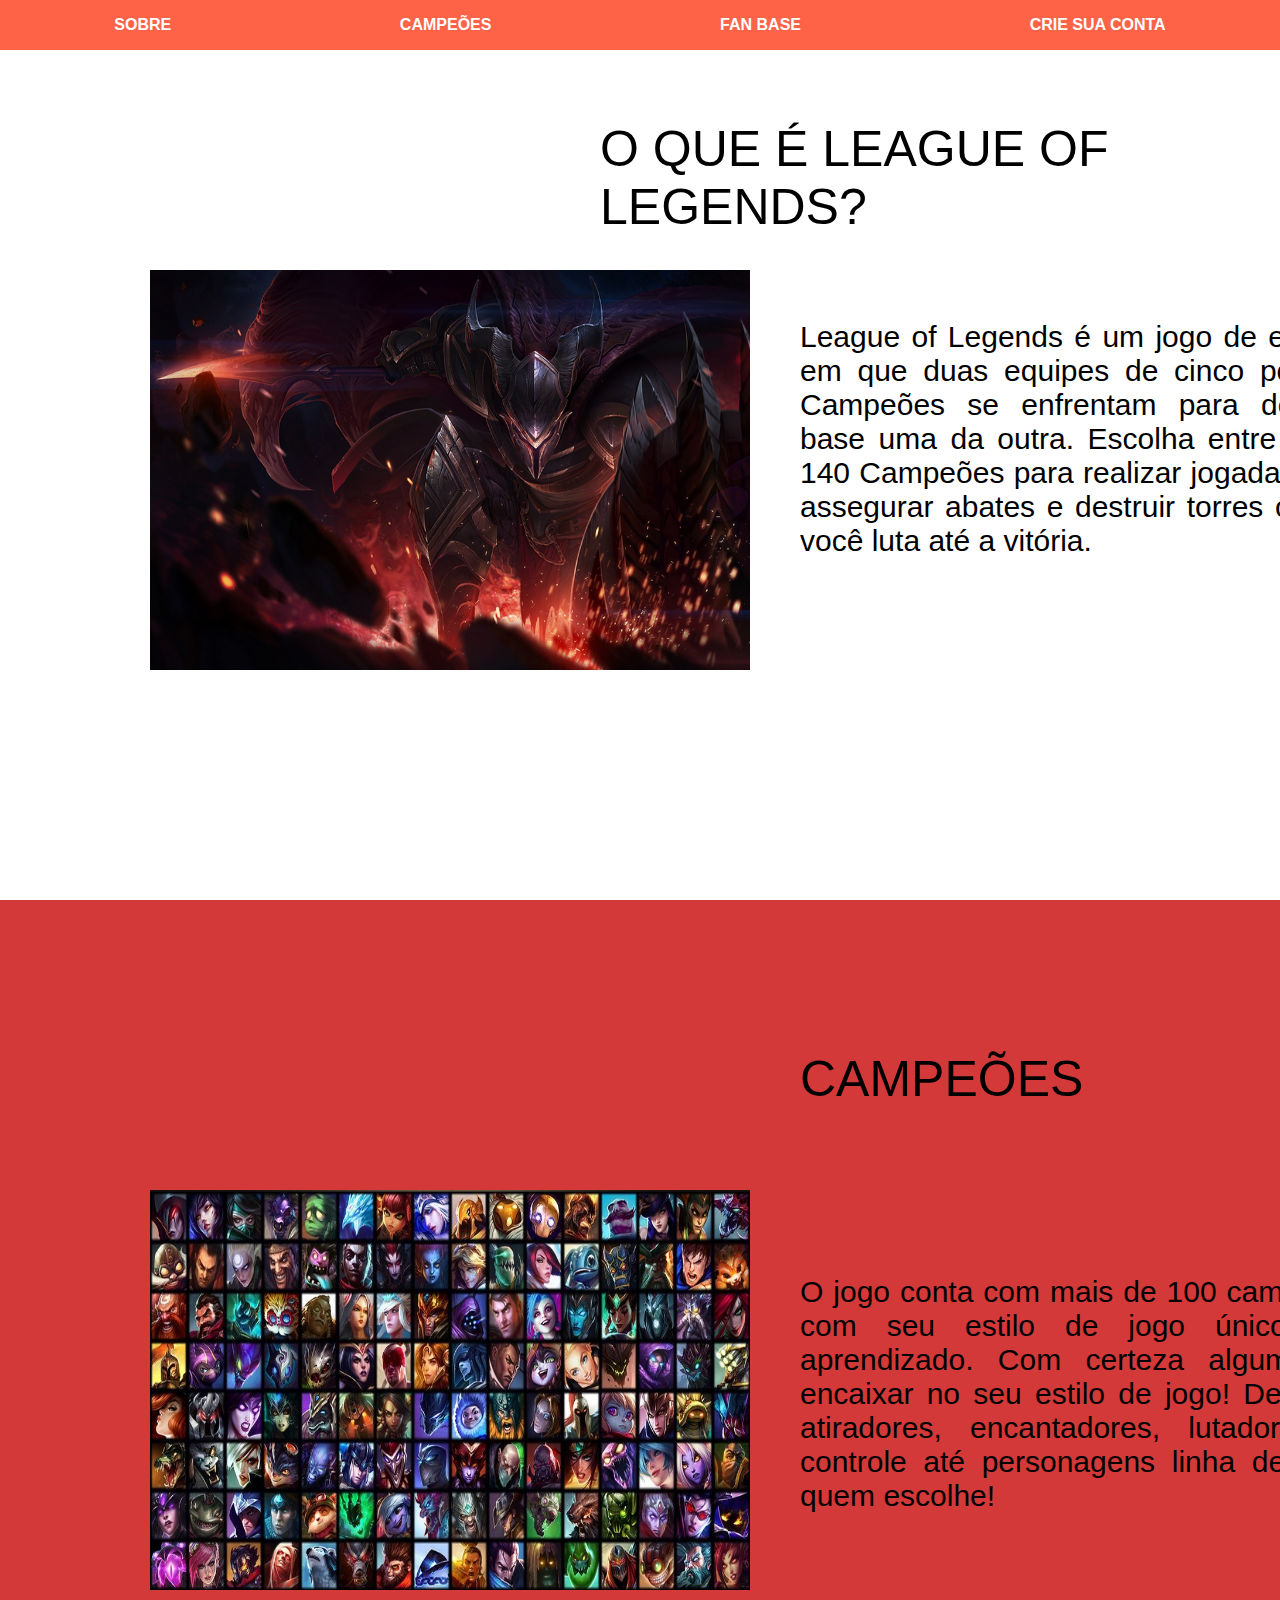
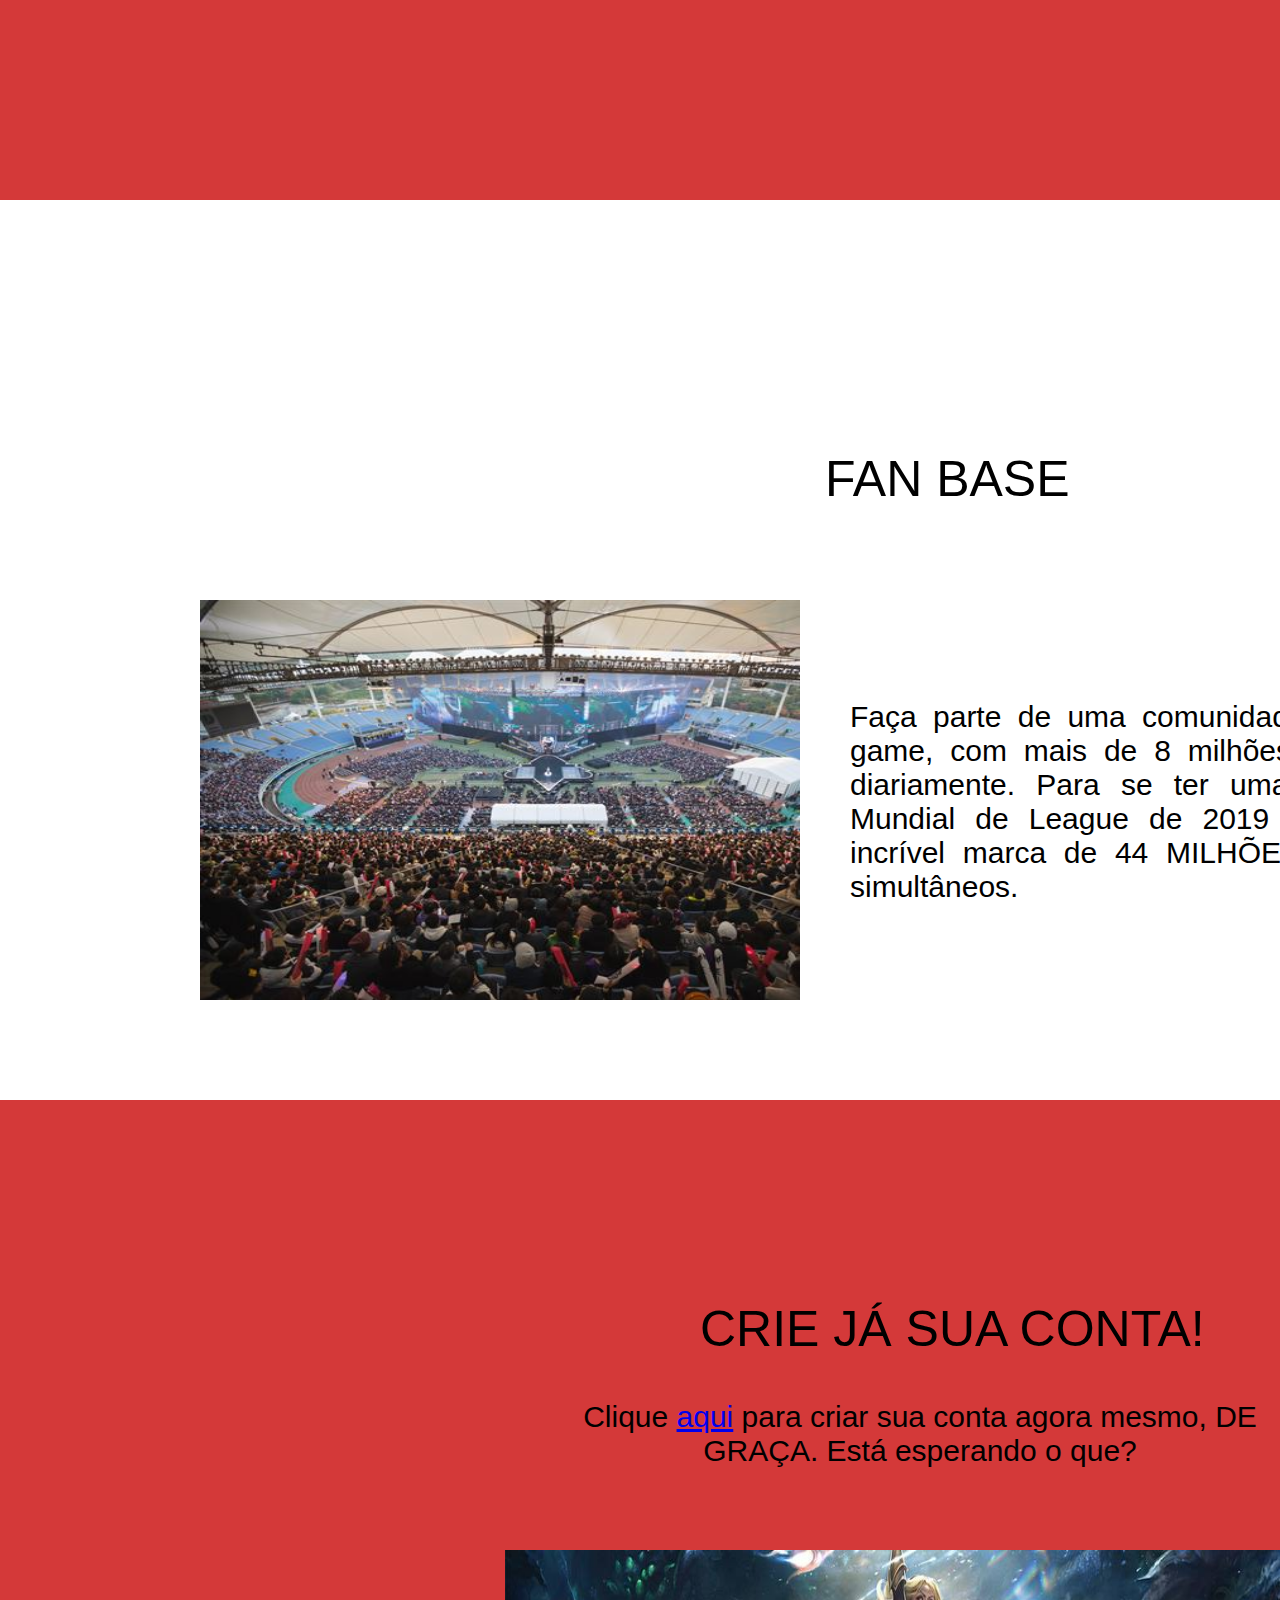
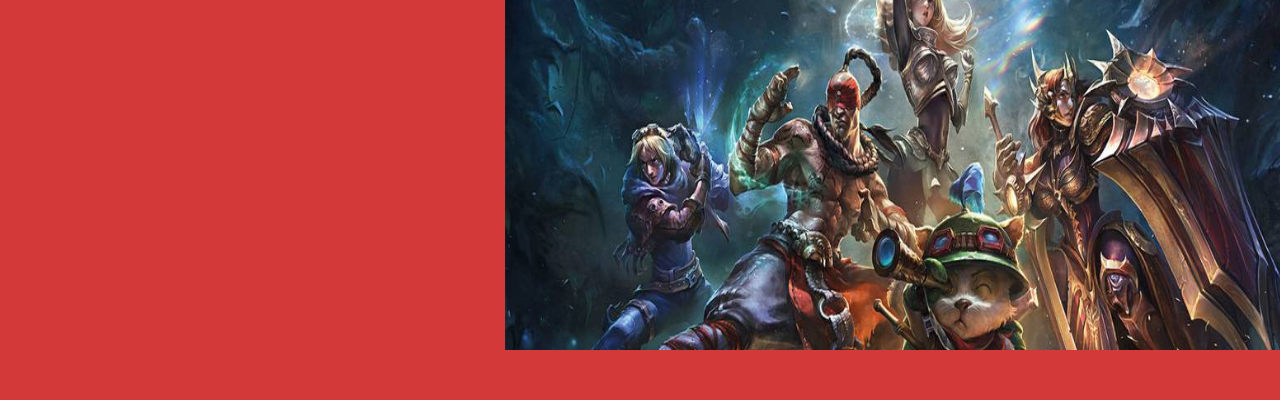
<file: index.html>
<!DOCTYPE html>
<html lang="en">
<head>
<title>League of Legends</title>
<link rel= "stylesheet" type="text/css" href="style.css">
</head>
<body>
    <div class="div1">
        O QUE É LEAGUE OF LEGENDS?
    </div>
    <div class="div2">
        League of Legends é um jogo de estratégia em que duas equipes de cinco poderosos Campeões se enfrentam para destruir a base uma da outra. Escolha entre mais de 140 Campeões para realizar jogadas épicas, assegurar abates e destruir torres conforme você luta até a vitória.
    </div>
    <img src="pantheon.jpg" class="img1" width="600" height="400">
    <div class="div3">
        CAMPEÕES
    </div>
    <div class="div4">
        O jogo conta com mais de 100 campeões, cada um com seu estilo de jogo único e curva de aprendizado. Com certeza algum deles irá se encaixar no seu estilo de jogo! Desde assassinos, atiradores, encantadores, lutadores, magos de controle até personagens linha de frente, é você quem escolhe!
    </div>
    <img src="campeoes.jpg" class="img2" width="600" height="400">
    <div class="div5">
        FAN BASE
    </div>
    <div class="div6">
        Faça parte de uma comunidade apaixonada pelo game, com mais de 8 milhões de players ativos diariamente. Para se ter uma ideia, a final do Mundial de League de 2019 chegou a bater a incrível marca de 44 MILHÕES de espectadores simultâneos.
    </div>
    <img src="publico.jpg" class="img3" width="600" height="400">
    <div class="div7">
        CRIE JÁ SUA CONTA!
    </div>
    <div class="div8">
        Clique <a href="https://signup.br.leagueoflegends.com/pt/signup/index#/">aqui</a> para criar sua conta agora mesmo, DE GRAÇA. Está esperando o que?
    </div>
    <img src="lolzin.jpg" class="img4" width="800" height="400">
        
    </div>
    <ul>
        <li><a href="#sec1">Sobre</a></li>
        <li><a href="#sec2">Campeões</a></li>
        <li><a href="#sec3">Fan base</a></li>
        <li><a href="#sec4">Crie sua conta</a></li>
    </ul>
    <section id="sec1" ></section>
    <section id="sec2" ></section>
    <section id="sec3" ></section>
    <section id="sec4" ></section>
</body>
</html>
</file>
<file: style.css>
html {
    scroll-behavior: smooth;
}

body {
    margin: 0;
    padding: 0;
    font-family: sans-serif;
}

section {
    height: 100vh;
    display: flex;
    justify-content: center;
    align-items: center;
}

section:nth-child(odd){
    background: rgb(212, 57, 57);
}

section:before {
    content: attr(data-text);
    color: tomato;
    font-size: 8em;
}

ul {
    width: 100%;
    background: tomato;
    height: 50px;
    margin: 0;
    padding: 0;
    display: flex;
    position: fixed;
    top: 0;
    letter-spacing: 0;
    justify-content: space-around;
}

ul li {
    list-style: none;
}

ul li a {
    color: #fff;
    line-height: 50px;
    box-sizing: border-box;
    font-weight: bold;
    text-transform: uppercase;
    text-decoration: none;
}

.div1 {
    margin-top: 120px;
    margin-left: 600px;
    background: white;
    font-size: 50px;
    position: absolute;
    font-family: 'Franklin Gothic Medium', 'Arial Narrow', Arial, sans-serif;
}

.div2 {
    position: absolute;
    margin-top: 320px;
    font-size: 30px;
    font-family: 'Franklin Gothic Medium', 'Arial Narrow', Arial, sans-serif;
    margin-left: 800px;
    width: 600px;
    justify-content: start; 
    text-align: justify; 
}

.img1 {
    position: absolute;
    margin-top: 270px;
    margin-left: 150px;
}

.div3 {
    font-size: 50px;
    position: absolute;
    font-family: 'Franklin Gothic Medium', 'Arial Narrow', Arial, sans-serif;
    margin-top: 1050px;
    margin-left: 800px;
}

.div4 {
    position: absolute;
    font-size: 30px;
    font-family: 'Franklin Gothic Medium', 'Arial Narrow', Arial, sans-serif;
    margin-top: 1275px;
    width: 700px;
    text-align: justify;
    margin-left: 800px;
}

.img2 {
    position: absolute;
    margin-top: 1190px;
    margin-left: 150px;
}

.div5 {
    margin-top: 2050px;
    margin-left: 825px;
    background: white;
    font-size: 50px;
    position: absolute;
    font-family: 'Franklin Gothic Medium', 'Arial Narrow', Arial, sans-serif;
}

.div6 {
    position: absolute;
    font-size: 30px;
    font-family: 'Franklin Gothic Medium', 'Arial Narrow', Arial, sans-serif;
    margin-top: 2300px;
    width: 700px;
    text-align: justify;
    margin-left: 850px;
}

.img3 {
    position: absolute;
    margin-top: 2200px;
    margin-left: 200px;
}

.div7 {
    margin-top: 2900px;
    margin-left: 700px;
    background: rgb(212, 57, 57);
    font-size: 50px;
    position: absolute;
    font-family: 'Franklin Gothic Medium', 'Arial Narrow', Arial, sans-serif;
}

.div8 {
    position: absolute;
    font-size: 30px;
    font-family: 'Franklin Gothic Medium', 'Arial Narrow', Arial, sans-serif;
    margin-top: 3000px;
    width: 700px;
    text-align: center;
    margin-left: 570px;
}

.img4 {
    position: absolute;
    margin-top: 3150px;
    margin-left: 505px;
}
</file>
